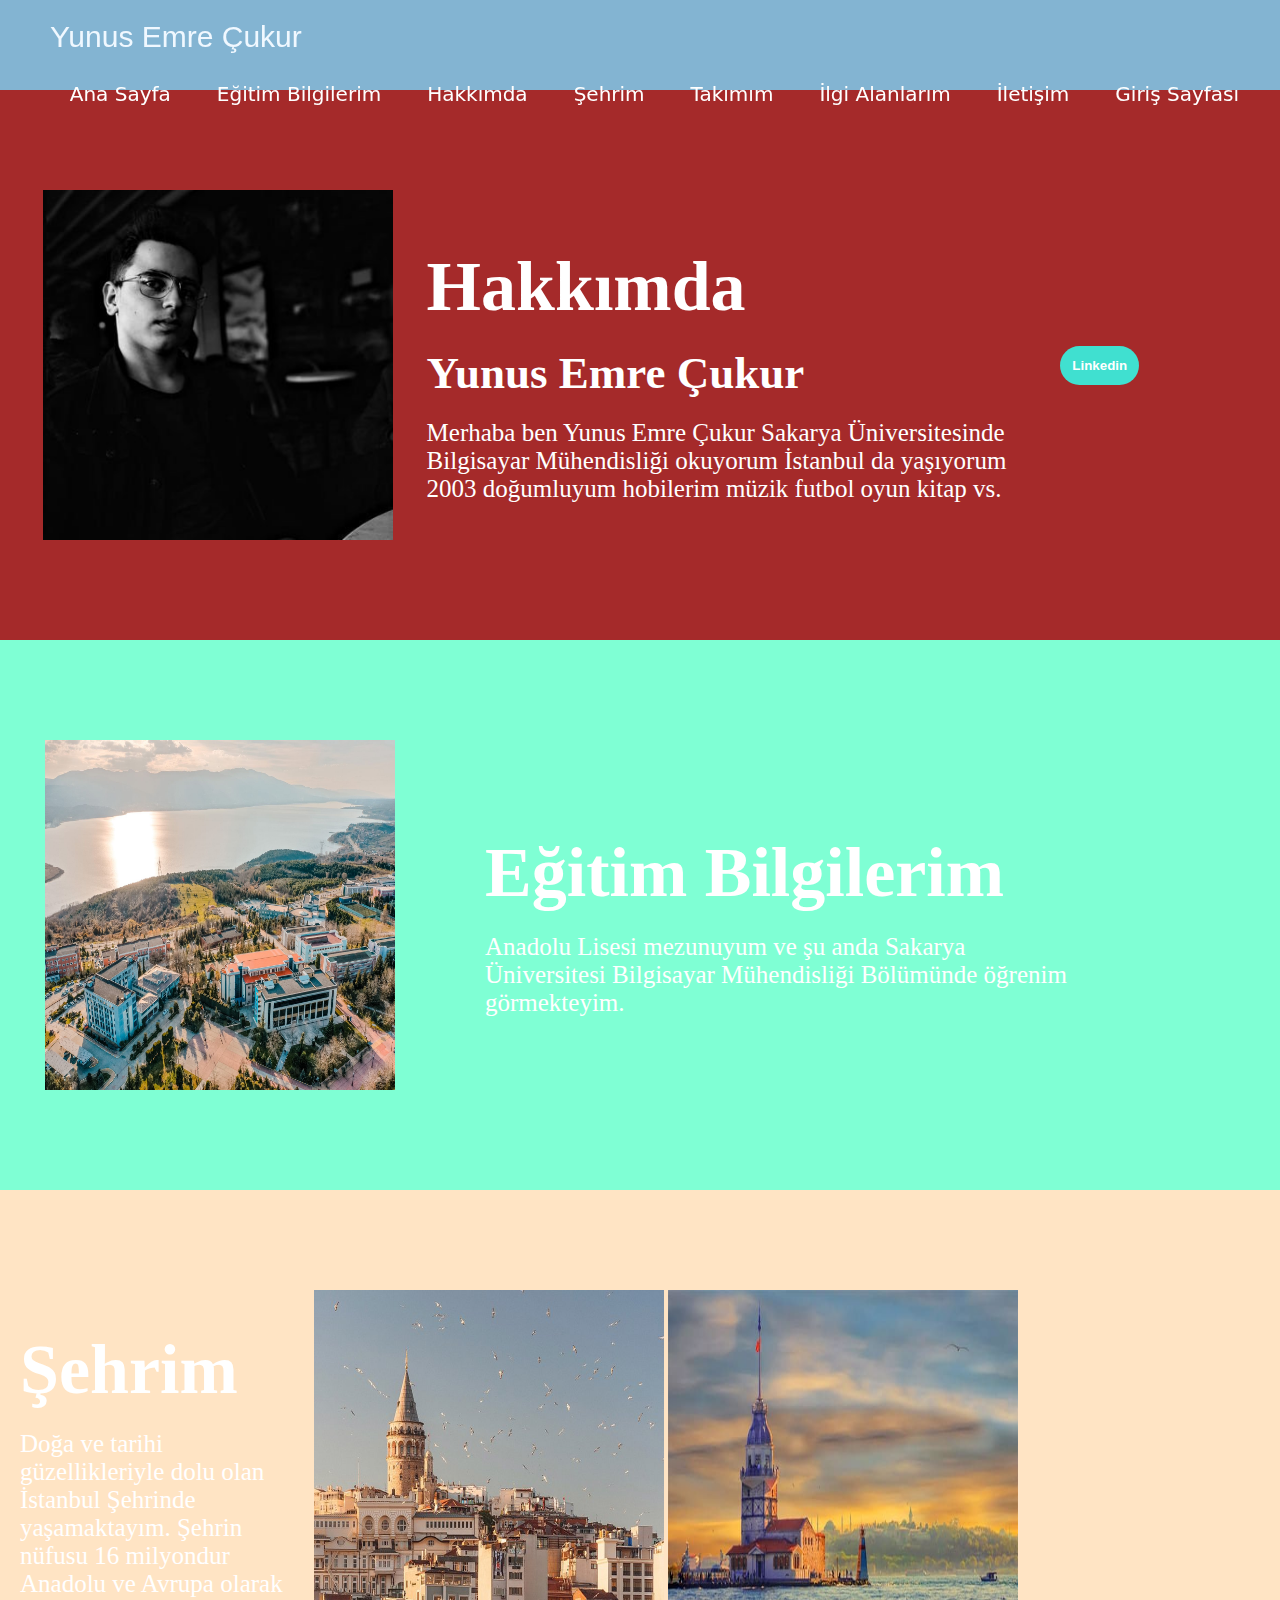
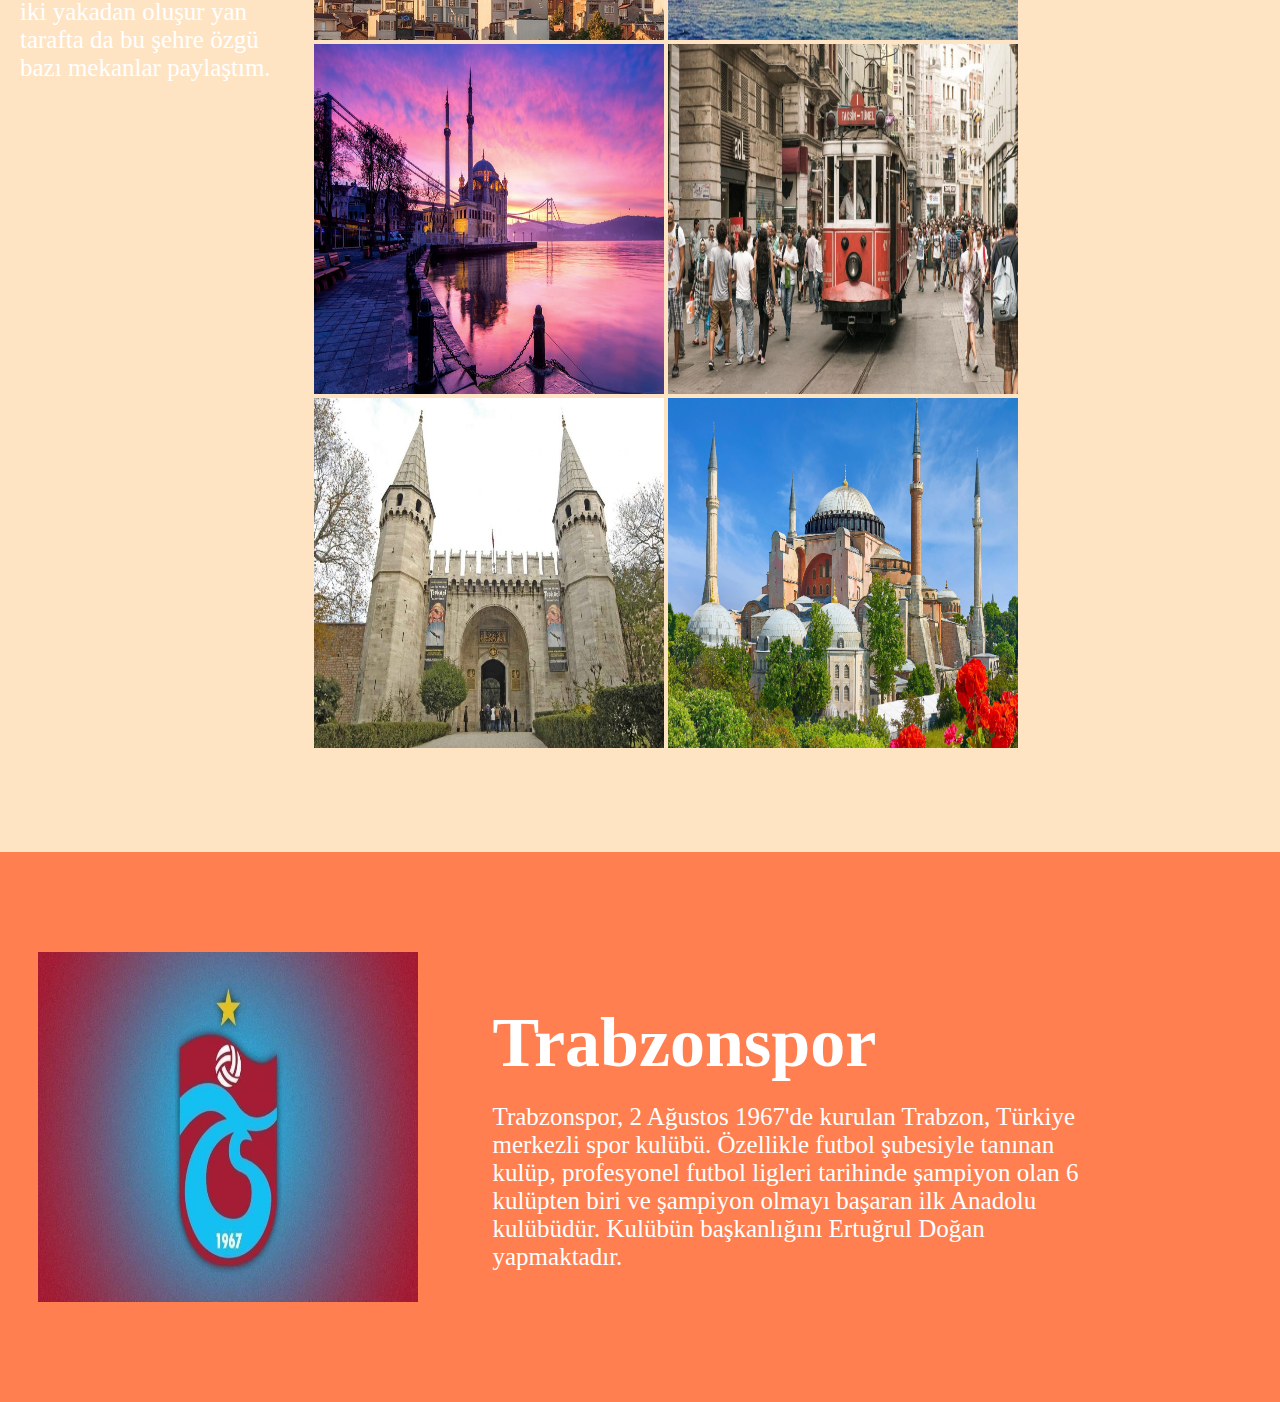
<file: WEB ÖDEV/index.html>
<!DOCTYPE html>
<html lang="en">
<head>
    <meta charset="UTF-8">
    <meta http-equiv="X-UA-Compatible" content="IE=edge">
    <meta name="viewport" content="width=device-width, initial-scale=1.0">
    <title>Yunus Emre Çukur</title>
    <link rel="stylesheet" href="style.css">
  

    

</head>

<body>
   <header>
    <div class="container" id="home">
        <div class="navbar">
            <div class="logo">               
                <a href="#">Yunus Emre Çukur</a>
            </div>
            <ul>
                <li><a href="#home">Ana Sayfa</a></li>
                <li><a href="#education">Eğitim Bilgilerim</a></li>
                <li><a href="#about">Hakkımda</a></li>
                <li><a href="#city">Şehrim</a></li>
                <li><a href="#team">Takımım</a></li>
                <li><a href="#interest">İlgi Alanlarım</a></li>
                <li><a href="contact.html">İletişim</a></li>
                <li><a href="login.html">Giriş Sayfası</a></li>
                

            </ul>
            
        </div>
   
    </div>
</header>
       

    <!-- Hakkımda menü başlangıç-->
    <section class="about" id="about">
        <div class="main">
            <img src="images/pp (web).jpg">
            <div class="hakkımda_yazısı">
                <h1>Hakkımda</h4>
                <h2>Yunus Emre Çukur</h2>
                <p>Merhaba ben Yunus Emre Çukur Sakarya Üniversitesinde Bilgisayar Mühendisliği okuyorum 
                    İstanbul da yaşıyorum 2003 doğumluyum hobilerim müzik futbol oyun kitap vs.</p>
            </div>
            <form method="get" action="https://www.linkedin.com/in/yunus-emre-çukur-965a01189/">
            <button type="submit">Linkedin</button>
        </form>
        </div>
        
    </section>
    <!-- Hakkımda menü bitiş-->

    <!-- Eğitim Bilgilerim menü başlangıç-->
    <section class="Education" id="education">
        <div class="edu">
            <img src="images/saü.jpeg">
            <div class="Egitim_yazısı">
                <h1>Eğitim Bilgilerim</h1>
            <p>Anadolu Lisesi mezunuyum ve şu anda Sakarya Üniversitesi Bilgisayar Mühendisliği Bölümünde öğrenim görmekteyim.</p>
            </div>
        </div>
    </section>
    <!-- Eğitim Bilgilerim menü Bitiş-->

    <!-- Şehrim menü başlangıç-->
    <section class="City" id="city">
        <div class="sehrim-yazı">
            <h1>Şehrim</h1>
                <p>Doğa ve tarihi güzellikleriyle dolu olan İstanbul Şehrinde yaşamaktayım. Şehrin nüfusu 16 milyondur Anadolu ve Avrupa olarak iki yakadan oluşur yan tarafta da bu şehre özgü bazı mekanlar paylaştım.</p>
        </div>
        <div class="sehrim-resim">
            <a href="https://tr.wikipedia.org/wiki/Galata_Kulesi"><img src="images/galatakulesi.jpg" alt="Galata Kulesi"></a>
            <a href="https://tr.wikipedia.org/wiki/K%C4%B1z_Kulesi"><img src="images/kizkulesi.jpg"></a>
            <a href="https://tr.wikipedia.org/wiki/B%C3%BCy%C3%BCk_Mecidiye_Camii"><img src="images/ortaköycamii.jpg"></a>
            <a href="https://tr.wikipedia.org/wiki/Taksim_Meydan%C4%B1"><img src="images/taksim.jpg"></a>      
            <a href="https://tr.wikipedia.org/wiki/Topkapı_Sarayı"><img src="images/topkapı.jpg"></a>
            <a href="https://tr.wikipedia.org/wiki/Ayasofya"><img src="images/ayasofya.jpg"></a> 
        </div>
    </section>
    <!-- Şehrim menü bitiş-->
    <!-- Takımım menü başlangıç-->
    <section class="team" id="team">
        <div class="takım">
            <img src ="images/ts.jpg" alt="Trabzonspor">
            <div class="takım-yazı">
            <h1>Trabzonspor</h1>  
            <p>Trabzonspor, 2 Ağustos 1967'de kurulan Trabzon, Türkiye merkezli spor kulübü. Özellikle futbol şubesiyle tanınan kulüp, profesyonel futbol ligleri tarihinde şampiyon olan 6 kulüpten biri ve şampiyon olmayı başaran ilk Anadolu kulübüdür. Kulübün başkanlığını Ertuğrul Doğan yapmaktadır.</p>         
        
        </div>

        </div>
    </section>
    <!-- Takımım menü bitiş-->
    <!-- Hobilerim menü başlangıç-->
    <section class="interest " id="interest">
        
        <div class="hobi">
            <script type="text/javascript">
            const options = {
                method: 'GET',
                headers: {
                    'X-RapidAPI-Key': '13e1e7922emshfb96d38b11b64d3p121492jsn6bea4cd34e67',
                    'X-RapidAPI-Host': 'api-football-v1.p.rapidapi.com'
                }
            };
              fetch('https://api-football-v1.p.rapidapi.com/v3/timezone', options)
              .then(response => response.json())
              .then(response => console.log(response))
              .catch(err =>console.error(err));</script>
        </div>
    </section>
    <!-- Hobilerim menü bitiş-->
    
    
       

   
    
</body>
</html>
</file>
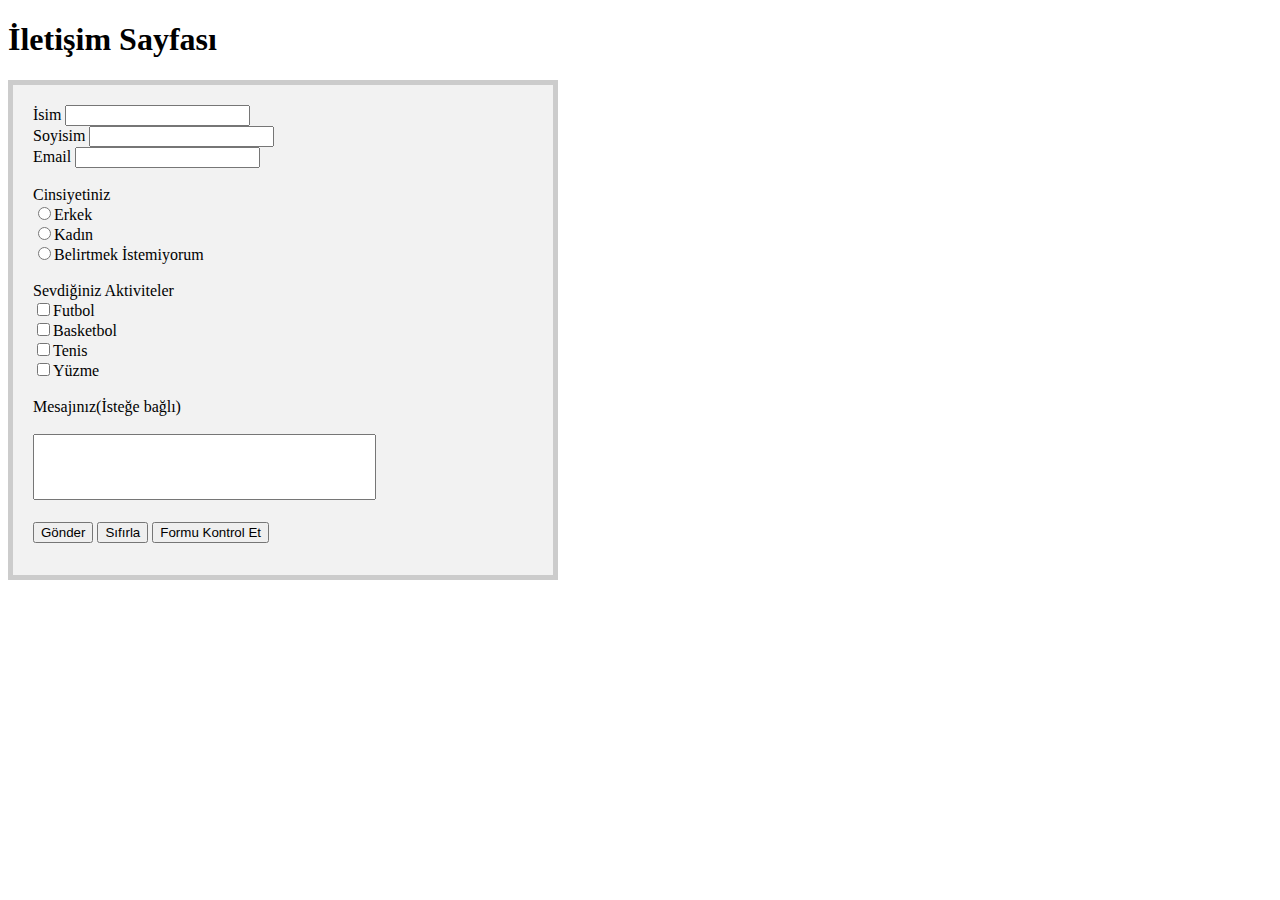
<file: WEB ÖDEV/contact.html>
<!DOCTYPE html>
<html lang="en">
<head>
    <meta charset="UTF-8">
    <meta http-equiv="X-UA-Compatible" content="IE=edge">
    <meta name="viewport" content="width=device-width, initial-scale=1.0">
    <link rel="stylesheet" href="stylecontact.css">
    <title>İletişim</title> 

</head>
<body>
<h1>İletişim Sayfası</h1>
<form action="contact.php" method="post" name="contact">
    İsim
    <input type="text" name="name" id="name" required>
   <br>
    Soyisim
    <input type="text" name="lastname" id="lastname" required>
    <br>
    Email
    <input type="email" name="email" id="email" required>
    <br><br>
    Cinsiyetiniz<br>
    <input type="radio" id="gender1" name="cinsiyet" value="Erkek">Erkek<br>
    <input type="radio" id="gender2" name="cinsiyet" value="Kadın">Kadın<br>
    <input type="radio" id="gender3" name="cinsiyet" value="Belirtmek İstemiyorum">Belirtmek İstemiyorum<br><br>
    Sevdiğiniz Aktiviteler <br>
    <input type="checkbox" name="aktivite" value="Futbol">Futbol<br>
    <input type="checkbox" name="aktivite" value="Basketbol">Basketbol<br>
    <input type="checkbox" name="aktivite" value="Tenis">Tenis<br>
    <input type="checkbox" name="aktivite" value="Yüzme">Yüzme  <br><br>
    Mesajınız(İsteğe bağlı)<br><br>
    <textarea name="Mesaj" id="textarea" rows="4" cols="40" maxlength="168"></textarea><br><br><style> textarea {resize: none;}</style>
    <input type="submit" value="Gönder" >
    <input type="reset" value="Sıfırla">
    <button type="button" onclick="FormKontrol()">Formu Kontrol Et</button>
    <br>
</form>

<script>
function FormKontrol(){
    Name = document.getElementById("name").value;
    Lastname = document.getElementById("lastname").value;
    Email = document.getElementById("email").value;
    
    if (Name=="")
        alert("Lütfen ad alanını doldurunuz.");
    
    if (Lastname=="")
        alert("Lütfen Soyad alanını doldurunuz.");

    if (Email=="")
        alert("Lütfen Email alanını doldurunuz.");
    if (!document.getElementById("gender1").checked && !document.getElementById("gender2").checked && !document.getElementById("gender3").checked)
        alert("Cinsiyet alanını doldurunuz");
        else
        alert("Formda sorun yok")

}
</script>
  
    
</body>
</html>
</file>
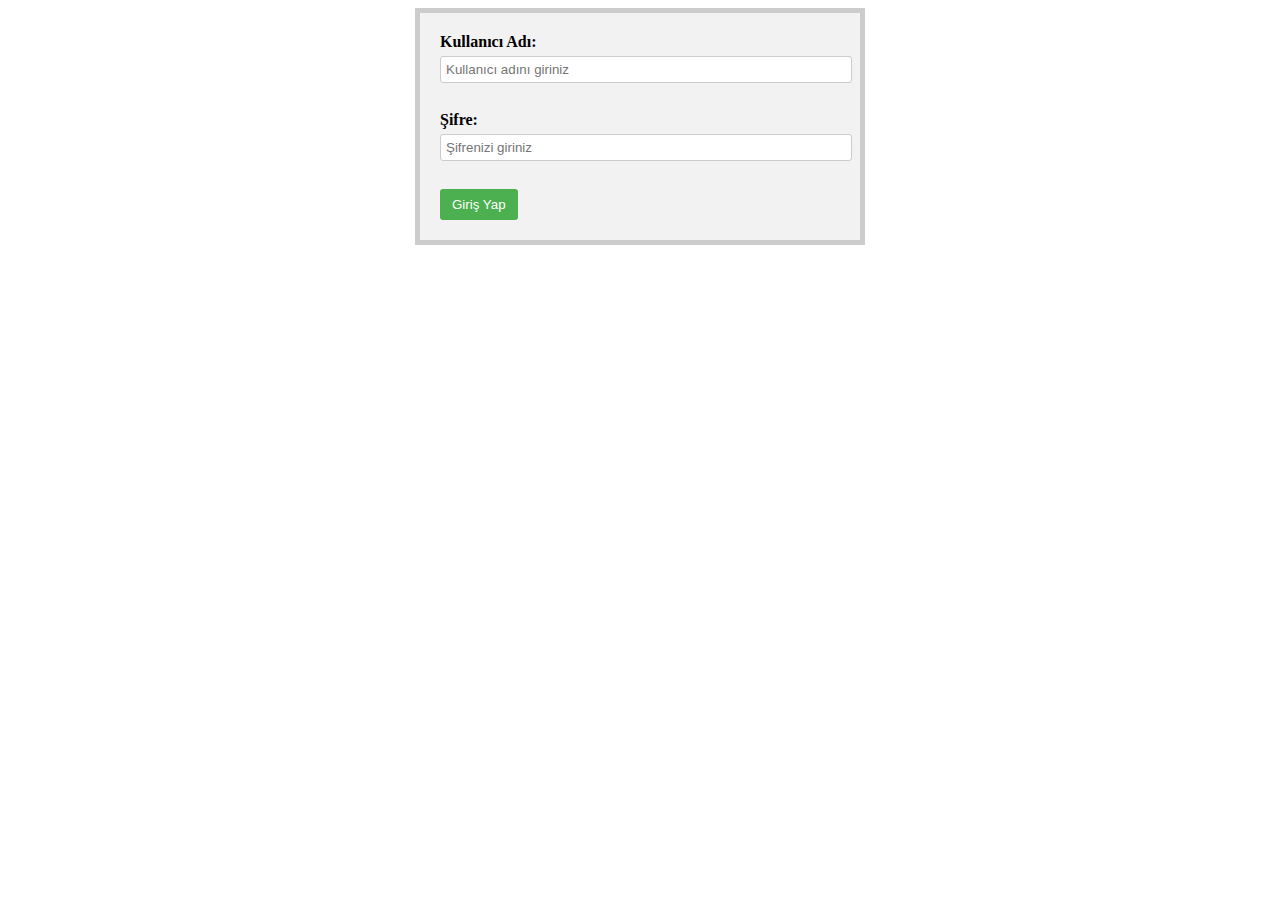
<file: WEB ÖDEV/login.html>
<!DOCTYPE html>
<html lang="en">
<head>
    <meta charset="UTF-8">
    <meta http-equiv="X-UA-Compatible" content="IE=edge">
    <meta name="viewport" content="width=device-width, initial-scale=1.0">
    <link rel="stylesheet" href="stylelogin.css">
    <title>Giriş Sayfası</title>
    
</head>
<body>
 

    <form action="login.php" method="post" name="girisFormu"> 
        <label for="username">Kullanıcı Adı:</label>
        <input type="text" id="username" name="username" placeholder="Kullanıcı adını giriniz" required><br><br>
        <label for="password" >Şifre:</label>
        <input type="password" id="password" name="password" placeholder="Şifrenizi giriniz" required><br><br>
        <input type="submit" value="Giriş Yap" onclick="kontrol()">
    
      </form> 
     
</html>
</file>
<file: WEB ÖDEV/style.css>
@import url('https://fonts.googleapis.com/css2?family=Roboto&display=swap');

*{
    margin: 0;
    padding: 0;
    box-sizing: border-box;
    transition: ease;
} 
body{
   position: sticky;
   height: auto;
}
.container{
    background-color: bisque;
    height: auto;
}
.container .navbar{
width: 100%;
height: 90px;
background: rgba(17, 137, 223, 0.522);
position: sticky;
top: 0;

}

.navbar .logo{
    display:inline-block;
    margin-left: 50px;
    margin-top: 20px;
    

}
 .navbar ul{
    float:right;
    margin-right: 20px; 

 }
 .navbar .logo a{
    text-decoration: none;
    font-size: 30px;
    font-family: sans-serif;
    color: aliceblue;
 }
 .navbar ul li{
    list-style: none;
    display: inline-block;
    margin: 0 8px;
    line-height: 80px ;
 }
 .navbar ul li a{
    color: white;
    text-decoration: none;
    font-size: 20px;
    padding: 6px 13px;
    font-family:system-ui, -ap  ple-system, BlinkMacSystemFont, 'Segoe UI', Roboto, Oxygen, Ubuntu, Cantarell, 'Open Sans', 'Helvetica Neue', sans-serif;

 }
 .navbar ul li a.active,
 .navbar ul li a:hover{
    background:red ;
    border-radius: 2px;
 }

 .header{
   position: fixed;
   width: 100%;
   z-index: 5;
   
 }

 h1{
   color: white;
   margin: 20px 0px  20px;
   font-size: 70px;
 }
 h2{
   color: white;
   margin: 20px 0px  20px;
   font-size: 45px;
 }
 h3{
   color: white;
   margin: 20px 0px  20px;
   font-size: 40px;
 }
 h4{
   color: white;
   margin: 20px 0px  20px;
   font-size: 40px;
 }
 p{
   color: white;
   font-size: 25px;
 }

 .about{
  width: 100%;
  background-color: brown;
  padding: 100px 26px;

 }
 .about img{
   height: auto;
   width: 350px;
   
 }
 .hakkımda_yazısı{
   width: 600px;
 }
 button{
  background-color: turquoise;
  color: white;
  font-weight: bold;
  border: 2px solid transparent;
  border-radius:30px ;
  padding: 10px;
  
 }
 .main{
   width: 1130px;
   margin: 0;
   display: flex;
   align-items:center ;
   max-width: 95%;
   justify-content:space-around ;
 }
 .Education{
  width: 100%;
  background-color:aquamarine;
  padding: 100px 0px;
 } 

 .Education img{
  height: auto;
   width: 350px;
   height: 350px;
 }
 .Egitim_yazısı{
  width: 600px;
 }
  
 .edu{
  width: 1130px;
  margin: 0;
  display: flex;
  align-items:center ;
  max-width: 95%;
  justify-content:space-around ;
}

.City .sehrim-resim img{
  height: auto;
  width: 350px;
  height: 350px;
}
.sehrim-yazı{
  width: 600px;
  align-self:normal;
  margin: 20px;
 }
 .City{
  width: 100%;
  background-color:bisque;
  padding: 100px 0px;
  margin: 0;
  display: flex;
}
.team{
  width: 100%;
  background-color:coral;
  padding: 100px 0px;
  margin: 0;
  display: flex;
 } 
 .team .takım-yazı{
  width: 600px;
 }
 .takım{
  width: 1130px;
  margin: 0;
  display: flex;
  align-items:center ;
  max-width: 95%;
  justify-content:space-around ;
 }
 .takım img{
  height: auto;
   width: 380px;
   height: 350px;
 }
</file>
<file: WEB ÖDEV/stylecontact.css>
form {
    background-color: #f2f2f2;
    border: 5px solid #ccc;
    padding: 20px;
    width: 500px;
    margin: 10 auto;
    height: 450px;;
    
  }
</file>
<file: WEB ÖDEV/stylelogin.css>
form {
    background-color: #f2f2f2;
    border: 5px solid #ccc;
    padding: 20px;
    width: 400px;
    margin: 0 auto;
  }
  
  /* Label etiketi için stiller */
  label {
    display: inline-block;
    font-weight: bold;
    margin-bottom: 5px;
  }
  
  /* Input etiketi için stiller */
  input[type="text"], input[type="password"] {
    padding: 5px;
    border: 1px solid #ccc;
    border-radius: 3px;
    width: 100%;
    margin-bottom: 10px;
  }
  
  /* Submit butonu için stiller */
  input[type="submit"] {
    background-color: #4CAF50;
    color: #fff;
    padding: 8px 12px;
    border: none;
    border-radius: 3px;
    cursor: pointer;
  }
</file>
